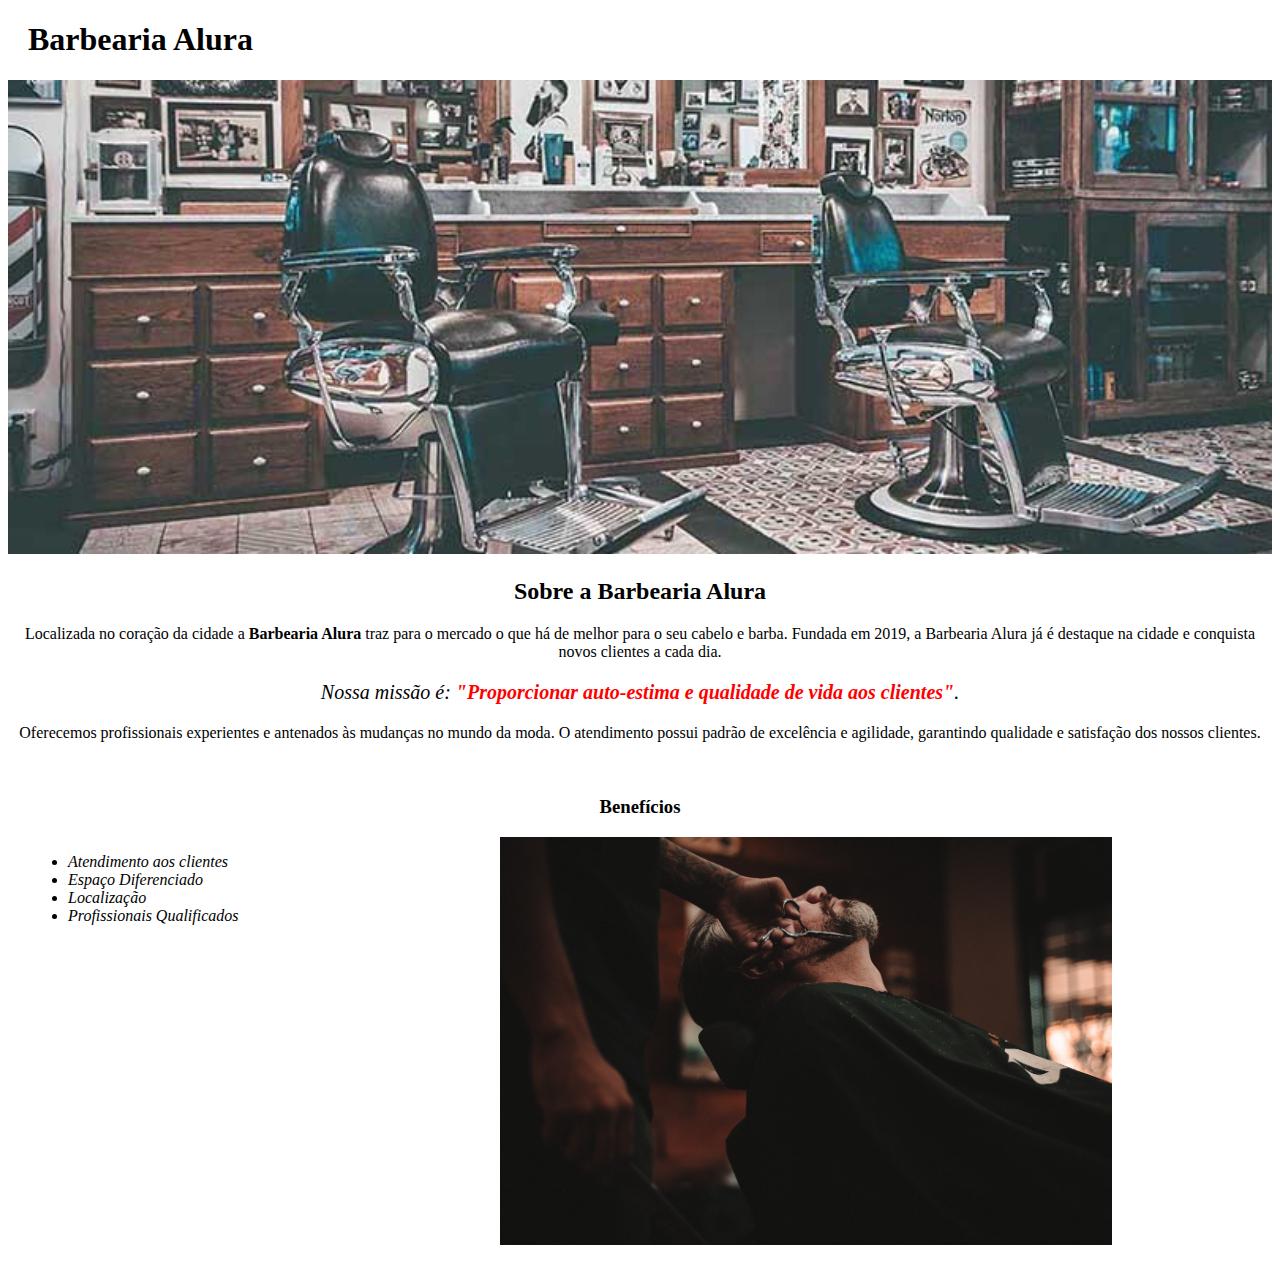
<file: Alura/HTML e CSS 1/index.html>
<!DOCTYPE html>
<html lang="pt-br">
  <head>
    <meta charset="UTF-8" />
    <title>Barbearia Alura</title>
    <link rel="stylesheet" href="./style.css">
  </head>
  <body>
    <header>
      <h1 class="titulo-principal">Barbearia Alura</h1>
    </header>
    <img id="banner" src="./banner.jpg">
    <div class="pincipal">
      <h2 class="titulo-centralizado">Sobre a Barbearia Alura</h2>
      <p>Localizada no coração da cidade a <strong>Barbearia Alura</strong> traz para o mercado o que há de melhor para o seu cabelo e barba. Fundada em 2019, a Barbearia Alura já é destaque na cidade e conquista novos clientes a cada dia.</p>
    
      <p id="missao"><em>Nossa missão é: <strong>"Proporcionar auto-estima e qualidade de vida aos clientes"</strong>.</p></em><!-- a tag em faz o itálico -->
    
      <p>Oferecemos profissionais experientes e antenados às mudanças no mundo da moda. O atendimento possui padrão de excelência e agilidade, garantindo qualidade e satisfação dos nossos clientes.</p>
    </div>
    
    <div class="beneficios">
      <h3 class="titulo-centralizado">Benefícios</h3>
      <ul>
        <li class="itens">Atendimento aos clientes</li>
        <li class="itens">Espaço Diferenciado</li>
        <li class="itens">Localização</li>
        <li class="itens">Profissionais Qualificados</li>
      </ul>

      <img src="./beneficios.jpg" class="imagembeneficios">

    </div>
  </body>


</html>
</file>
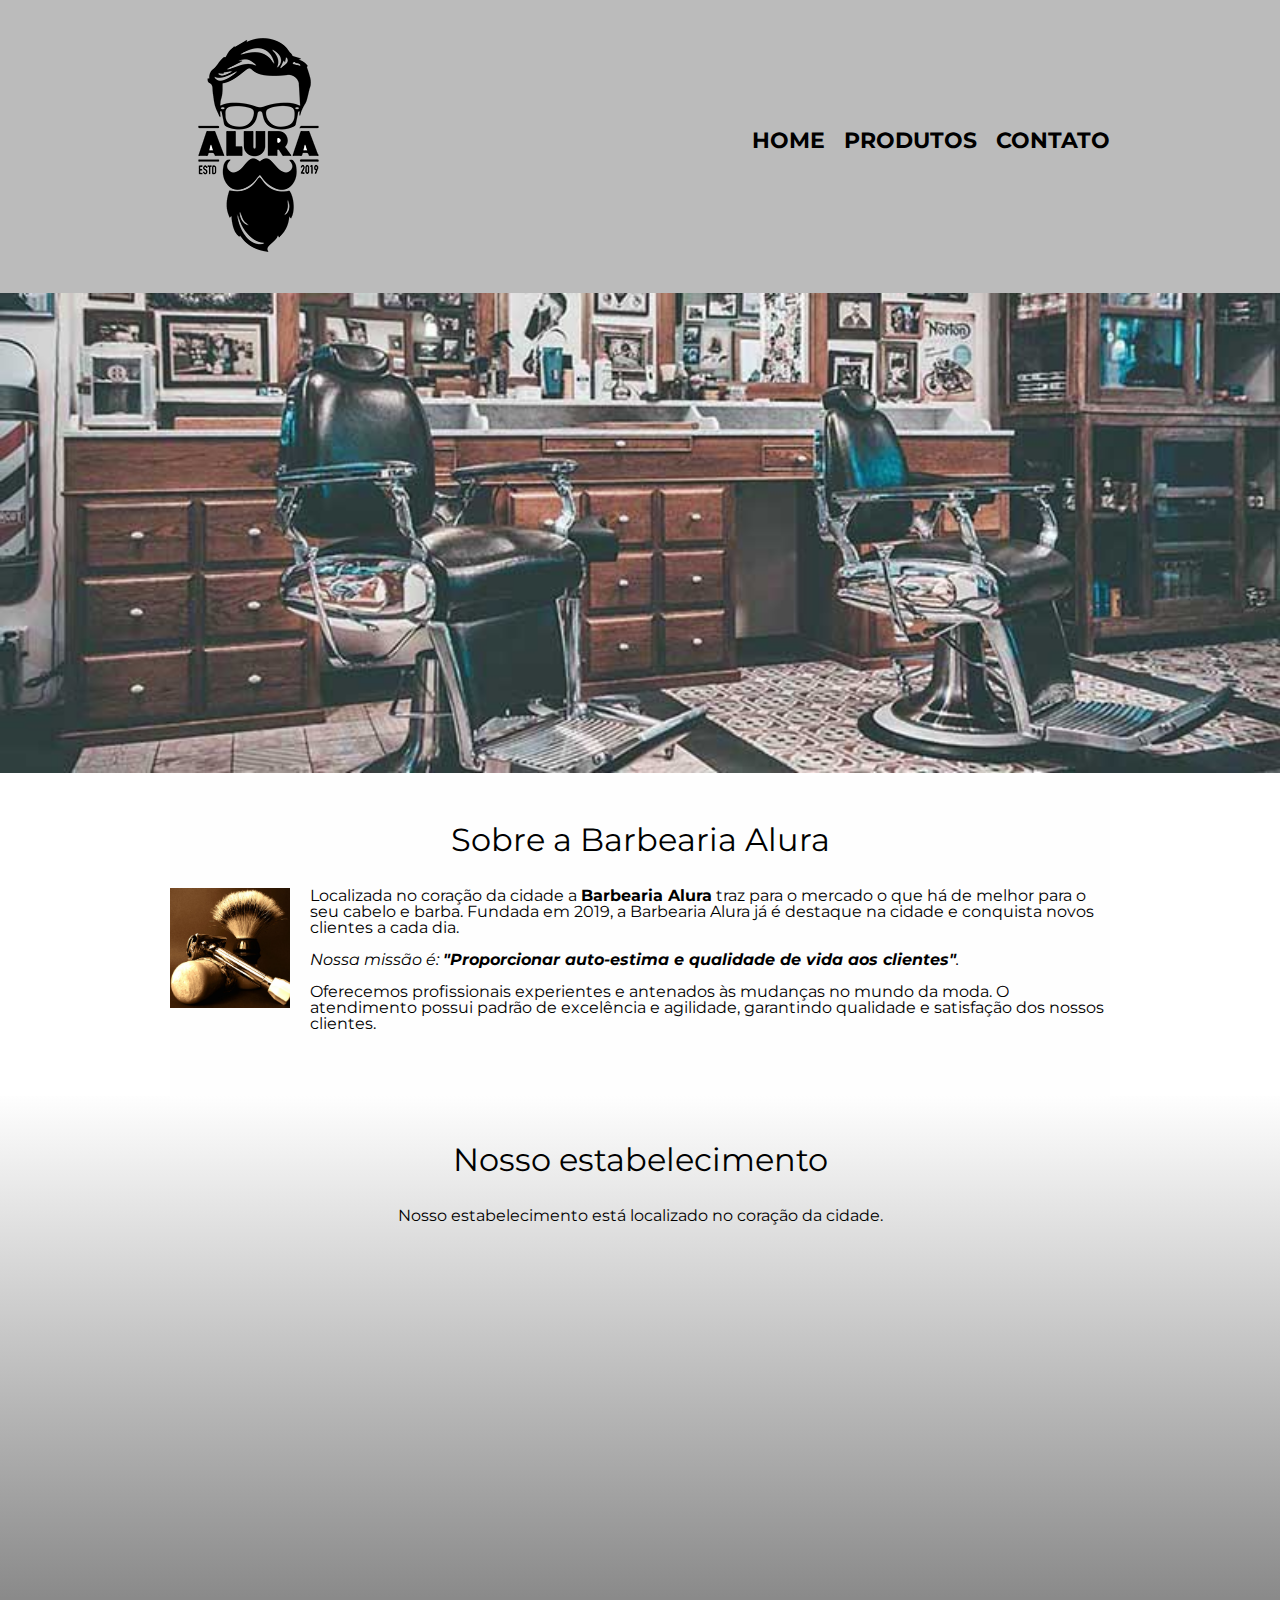
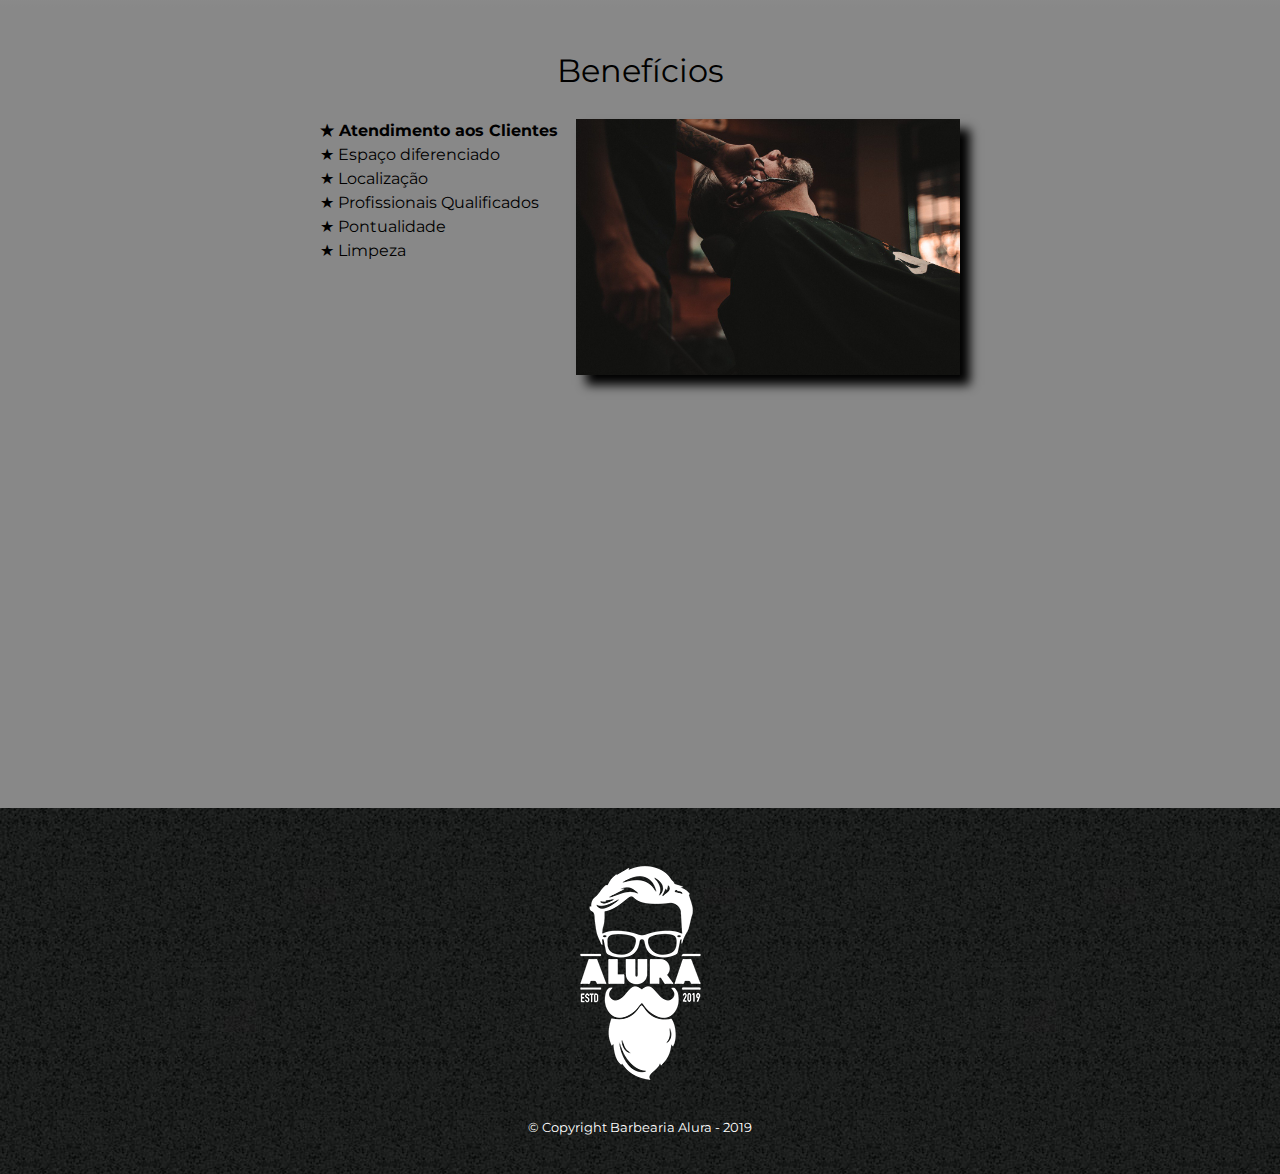
<file: Alura/HTML e CSS 4/html-parte-4-aula-6-completa/index.html>
<!DOCTYPE html>
<html lang="pt-br">
	<head>
		<meta charset="UTF-8">
		<meta name="viewport" content="width=device-width">
		<title>Barbearia Alura</title>

		<link rel="stylesheet" href="reset.css">
		<link rel="stylesheet" href="style.css">
		<link href="https://fonts.googleapis.com/css?family=Montserrat&display=swap" rel="stylesheet">
	</head>

	<body>
		<header>
			<div class="caixa">
				<h1><img src="logo.png"></h1>

				<nav>
					<ul>
						<li><a href="index.html">Home</a></li>
						<li><a href="produtos.html">Produtos</a></li>
						<li><a href="contato.html">Contato</a></li>
					</ul>
				</nav>
			</div>
		</header>

		<img class="banner" src="banner.jpg">

		<main>
			<!-- a seção é uma divisão estrutural e semântica, a div é visual. então: Para um bloco onde o conteúdo tenha o mesmo significado, o mesmo sentido, usamos uma <section>.-->
				<!-- quando falamos de estilo, usa classe, quando falamos de comportamento usamos o id -->
			<section class="principal">
				<h2 class="titulo-principal">Sobre a Barbearia Alura</h2>

				<img class="utensilios" src="utensilios.jpg" alt="Utensilios de um barbeiro.">
		 
				<p>Localizada no coração da cidade a <strong>Barbearia Alura</strong> traz para o mercado o que há de melhor para o seu cabelo e barba. Fundada em 2019, a Barbearia Alura já é destaque na cidade e conquista novos clientes a cada dia.</p>

				<p id="missao"><em>Nossa missão é: <strong>"Proporcionar auto-estima e qualidade de vida aos clientes"</strong>.</em></p> <!-- a tag em faz o itálico -->

				<p>Oferecemos profissionais experientes e antenados às mudanças no mundo da moda. O atendimento possui padrão de excelência e agilidade, garantindo qualidade e satisfação dos nossos clientes.</p>
			</section>

			<section class="mapa">
				<h3 class="titulo-principal">Nosso estabelecimento</h3>
				<p>Nosso estabelecimento está localizado no coração da cidade.</p>

				<div class="mapa-conteudo">
					<iframe src="https://www.google.com/maps/embed?pb=!1m18!1m12!1m3!1d3656.4483278365396!2d-46.63466568562861!3d-23.588249068469487!2m3!1f0!2f0!3f0!3m2!1i1024!2i768!4f13.1!3m3!1m2!1s0x94ce5a2b2ed7f3a1%3A0xab35da2f5ca62674!2sCaelum!5e0!3m2!1spt-BR!2sbr!4v1568814489656!5m2!1spt-BR!2sbr" width="100%" height="300" frameborder="0" style="border:0;" allowfullscreen=""></iframe>
				</div>
			</section>

			<section class="beneficios">
				<h3 class="titulo-principal">Benefícios</h3>
<!-- pra usar o inline block é necessário manter os elementos colados um no outro porque o inline-block interpreta também o espaço que você deixar pra pular uma linha no código  -->
				<div class="conteudo-beneficios">
					<ul class="lista-beneficios">
						<li class="itens">Atendimento aos Clientes</li>
						<li class="itens">Espaço diferenciado</li>
						<li class="itens">Localização</li>
						<li class="itens">Profissionais Qualificados</li>
						<li class="itens">Pontualidade</li>
						<li class="itens">Limpeza</li>
					</ul><img src="beneficios.jpg" class="imagem-beneficios">
				</div>

				<div class="video">
					<iframe width="100%" height="315" src="https://www.youtube.com/embed/wcVVXUV0YUY" frameborder="0" allow="accelerometer; autoplay; encrypted-media; gyroscope; picture-in-picture" allowfullscreen></iframe>
				</div>
			</section>
		</main>

		<footer>
			<img src="logo-branco.png">
			<p class="copyright">&copy; Copyright Barbearia Alura - 2019</p>
		</footer>
	</body>
</html>
</file>
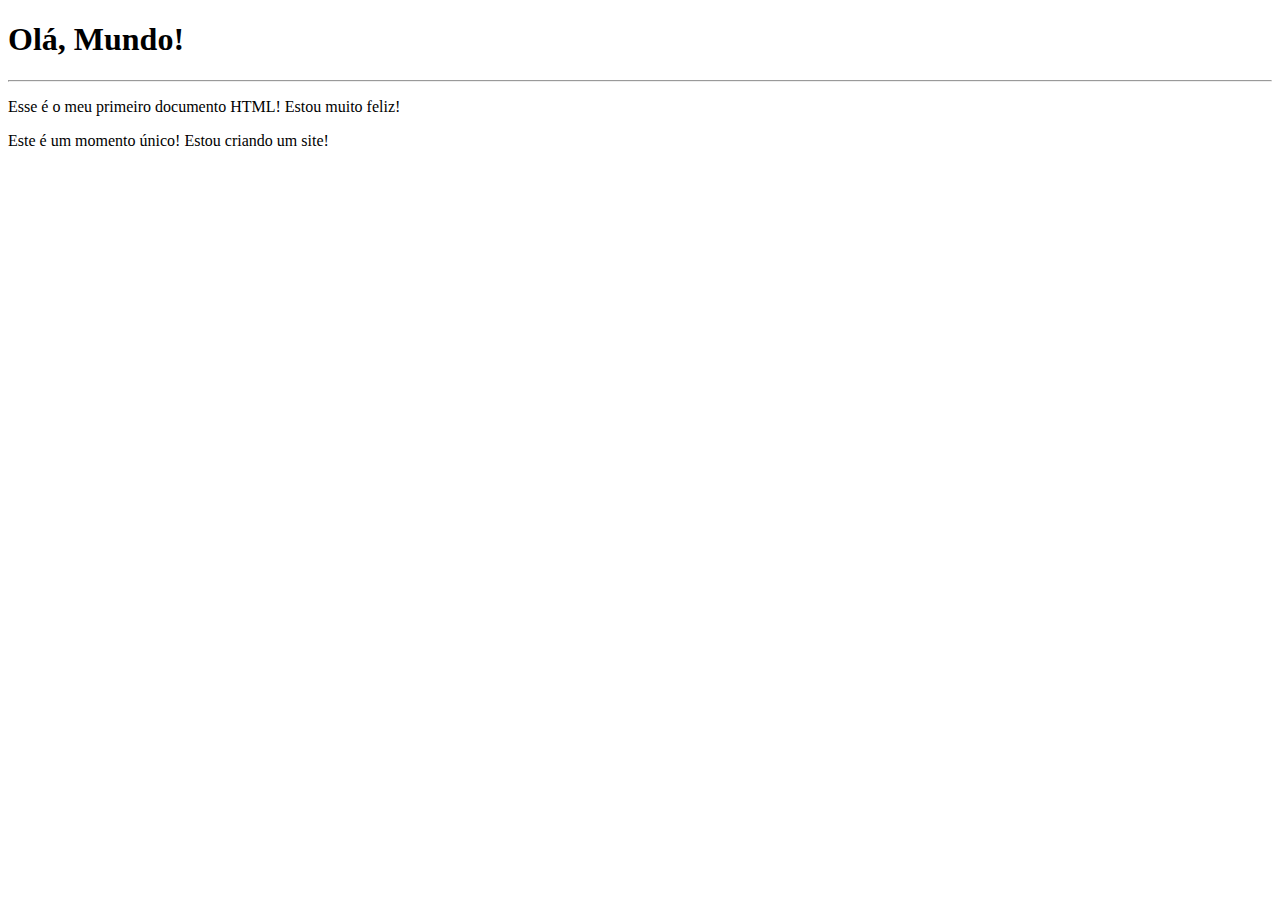
<file: html-css-Repo guanabara/exercicios/modulo-01/ex001/index.html>
<!DOCTYPE html>
<html lang="pt-br">
<head>
    <meta charset="UTF-8">
    <meta name="viewport" content="width=device-width, initial-scale=1.0">
    <title>Meu primeiro exercício</title>
</head>
<body>
    <h1>Olá, Mundo!</h1>
    <hr>
    <p>Esse é o meu primeiro documento HTML! Estou muito feliz!</p>
    <p>Este é um momento único! Estou criando um site!</p>
</body>
</html>
</file>
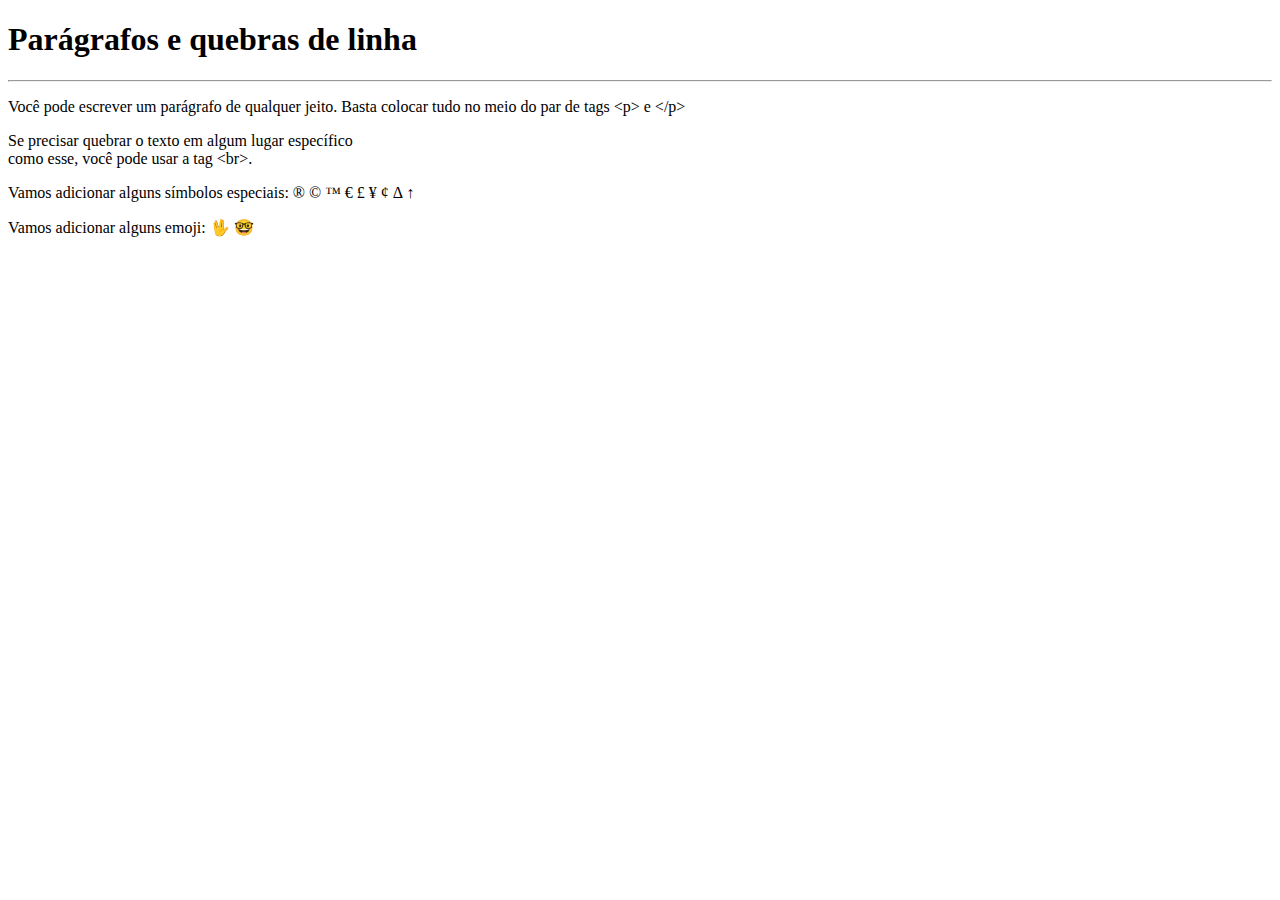
<file: html-css-Repo guanabara/exercicios/modulo-01/ex002/index.html>
<!DOCTYPE html>
<html lang="pt-br">
<head>
    <meta charset="UTF-8">
    <meta name="viewport" content="width=device-width, initial-scale=1.0">
    <title>Parágrafos</title>
</head>
<body>
    <h1>Parágrafos e quebras de linha</h1>
    <hr>
    <p>Você pode escrever
        um parágrafo de 
        qualquer jeito.
        Basta colocar tudo
        no meio do par de tags
        &lt;p&gt; e &lt;/p&gt; <!-- LESS THAN / GREATER THAN -->
    </p>
    <p>Se precisar quebrar
        o texto em algum lugar
        específico <br>como esse,
        você pode usar a tag &lt;br&gt;.
    </p>
    <p>Vamos adicionar alguns símbolos especiais:
        &reg;
        &copy;
        &trade;
        &euro;
        &pound;
        &yen;
        &cent;
        &Delta;
        &uarr;
    </p>
    <p>Vamos adicionar alguns emoji: 
        &#x1F596;
        &#x1F913;
    </p>
</body>
</html>
</file>
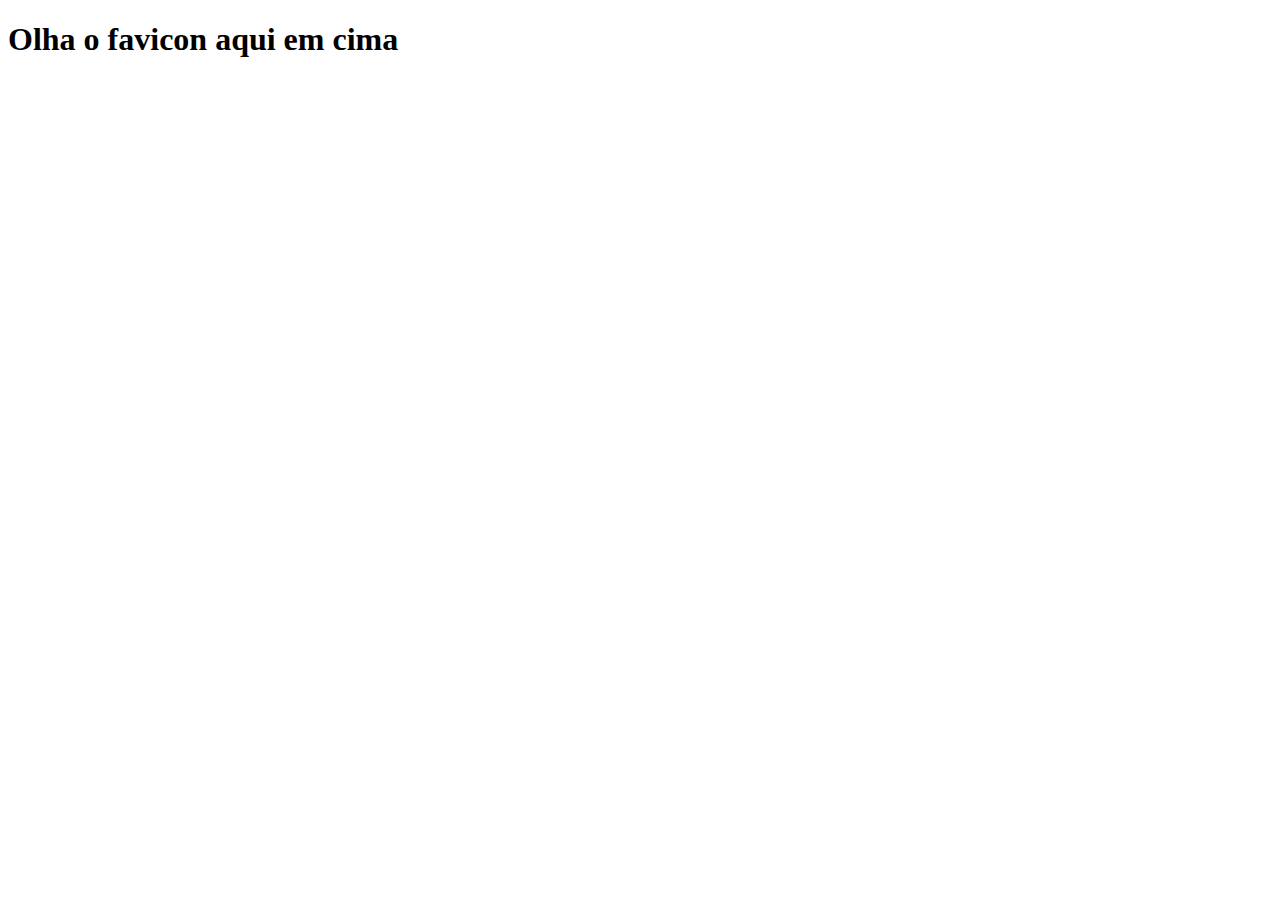
<file: html-css-Repo guanabara/exercicios/modulo-01/ex004/index.html>
<!DOCTYPE html>
<html lang="pt-br">
<head>
    <meta charset="UTF-8">
    <meta name="viewport" content="width=device-width, initial-scale=1.0">
    <link rel="shortcut icon" href="cursoemvideo02.ico" type="image/x-icon">
    <title>Teste de Favicon</title>
</head>
<body>
    <h1>Olha o favicon aqui em cima</h1>
</body>
</html>
</file>
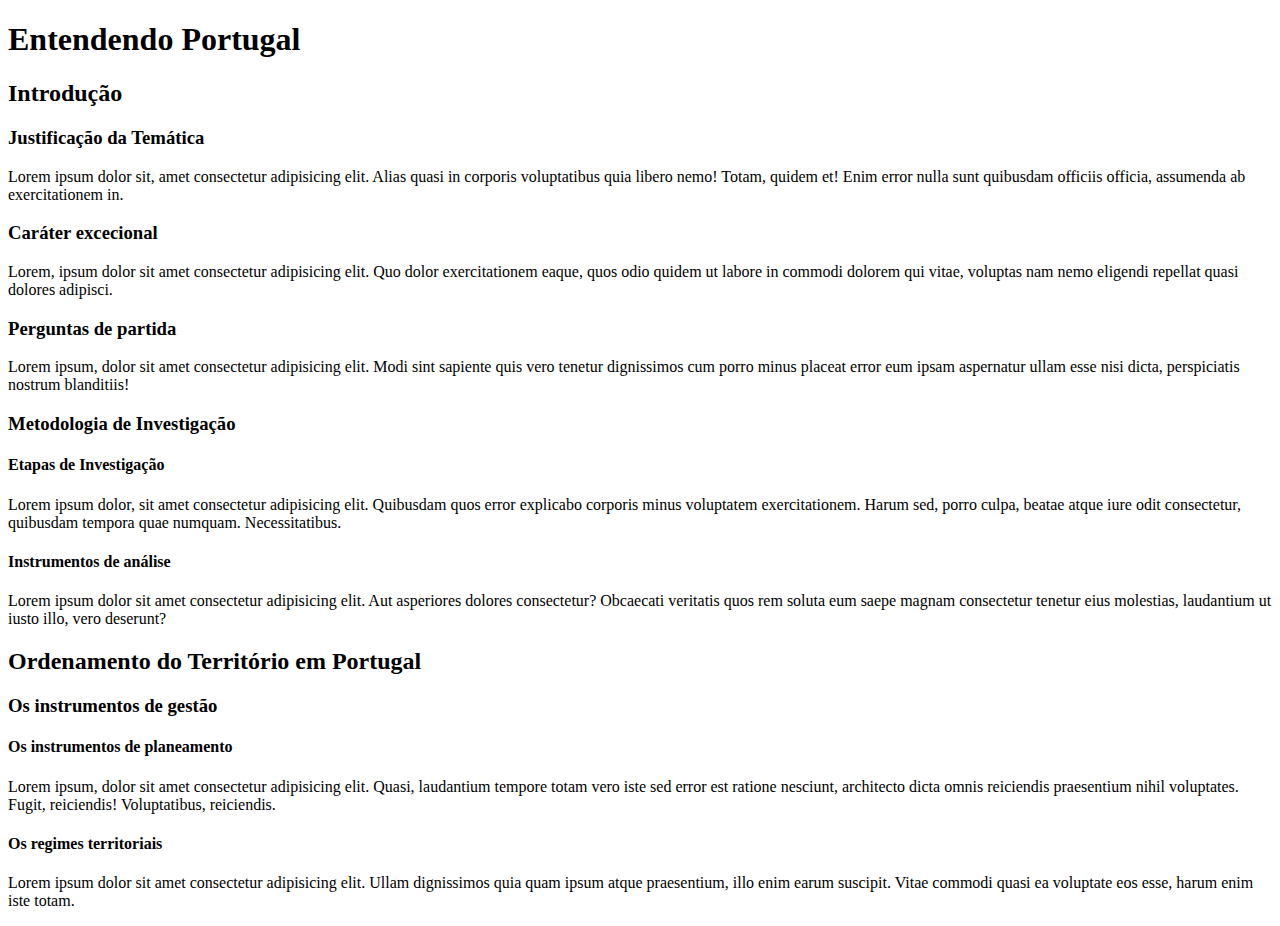
<file: html-css-Repo guanabara/exercicios/modulo-01/ex006/index.html>
<!DOCTYPE html>
<html lang="pt-br">
<head>
    <meta charset="UTF-8">
    <meta name="viewport" content="width=device-width, initial-scale=1.0">
    <link rel="shortcut icon" href="favicon.ico" type="image/x-icon">
    <title>Hierarquia de Títulos</title>
</head>
<body>
    <h1>Entendendo Portugal</h1>
    <h2>Introdução</h2>
    <h3>Justificação da Temática</h3>
    <p>Lorem ipsum dolor sit, amet consectetur adipisicing elit. Alias quasi in corporis voluptatibus quia libero nemo! Totam, quidem et! Enim error nulla sunt quibusdam officiis officia, assumenda ab exercitationem in.</p>
    <h3>Caráter excecional</h3>
    <p>Lorem, ipsum dolor sit amet consectetur adipisicing elit. Quo dolor exercitationem eaque, quos odio quidem ut labore in commodi dolorem qui vitae, voluptas nam nemo eligendi repellat quasi dolores adipisci.</p>
    <h3>Perguntas de partida</h3>
    <p>Lorem ipsum, dolor sit amet consectetur adipisicing elit. Modi sint sapiente quis vero tenetur dignissimos cum porro minus placeat error eum ipsam aspernatur ullam esse nisi dicta, perspiciatis nostrum blanditiis!</p>
    <h3>Metodologia de Investigação</h3>
    <h4>Etapas de Investigação</h4>
    <p>Lorem ipsum dolor, sit amet consectetur adipisicing elit. Quibusdam quos error explicabo corporis minus voluptatem exercitationem. Harum sed, porro culpa, beatae atque iure odit consectetur, quibusdam tempora quae numquam. Necessitatibus.</p>
    <h4>Instrumentos de análise</h4>
    <p>Lorem ipsum dolor sit amet consectetur adipisicing elit. Aut asperiores dolores consectetur? Obcaecati veritatis quos rem soluta eum saepe magnam consectetur tenetur eius molestias, laudantium ut iusto illo, vero deserunt?</p>
    <h2>Ordenamento do Território em Portugal</h2>
    <h3>Os instrumentos de gestão</h3>
    <h4>Os instrumentos de planeamento</h4>
    <p>Lorem ipsum, dolor sit amet consectetur adipisicing elit. Quasi, laudantium tempore totam vero iste sed error est ratione nesciunt, architecto dicta omnis reiciendis praesentium nihil voluptates. Fugit, reiciendis! Voluptatibus, reiciendis.</p>
    <h4>Os regimes territoriais</h4>
    <p>Lorem ipsum dolor sit amet consectetur adipisicing elit. Ullam dignissimos quia quam ipsum atque praesentium, illo enim earum suscipit. Vitae commodi quasi ea voluptate eos esse, harum enim iste totam.</p>
</body>
</html>
</file>
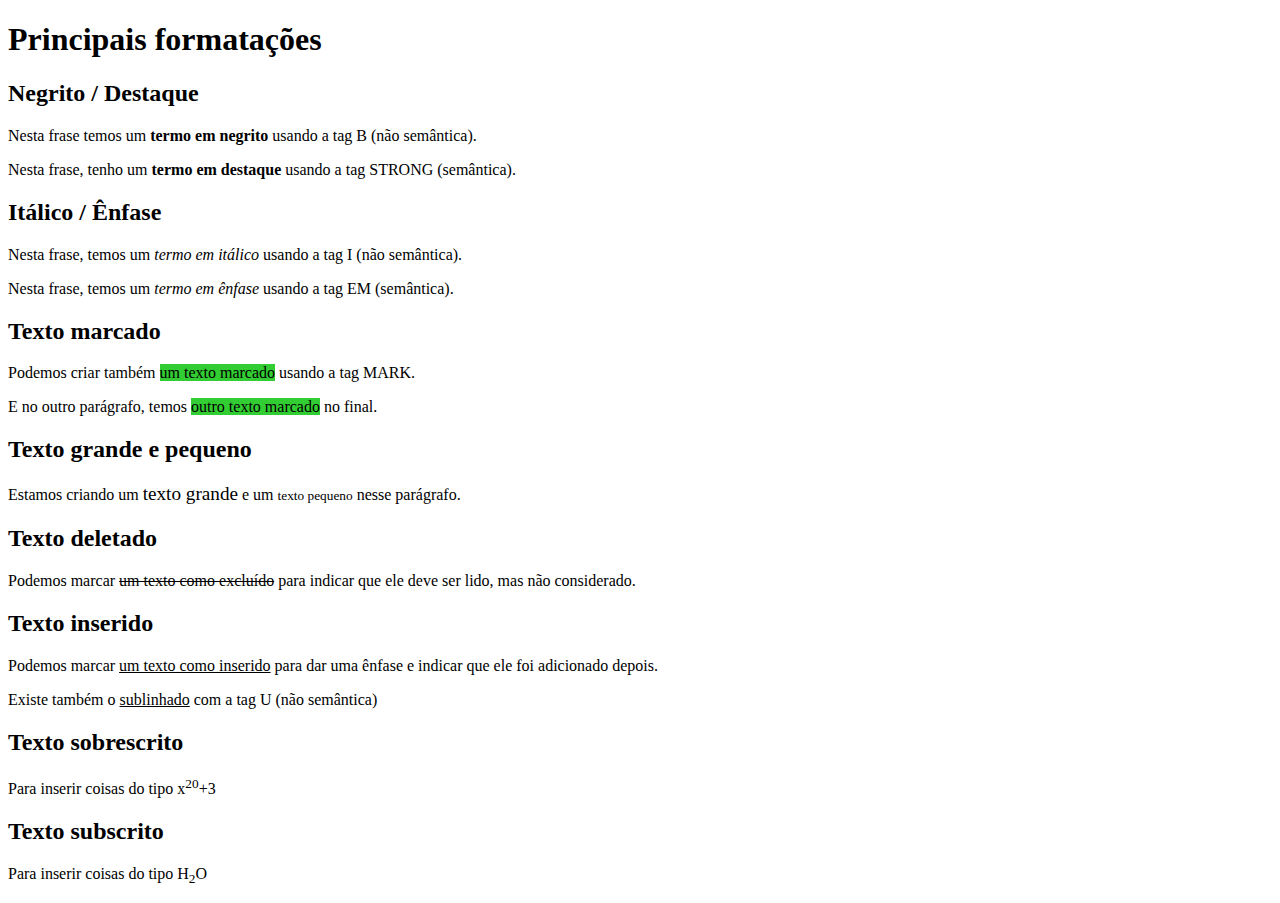
<file: html-css-Repo guanabara/exercicios/modulo-01/ex007/index.html>
<!DOCTYPE html>
<html lang="pt-br">
<head>
    <meta charset="UTF-8">
    <meta name="viewport" content="width=device-width, initial-scale=1.0">
    <title>Formatação de Textos</title>
    <style>
        mark {
            background-color: limegreen;
        }
    </style>
</head>
<body>
    <h1>Principais formatações</h1>
    <h2>Negrito / Destaque</h2>
    <p>Nesta frase temos um <b>termo em negrito</b> usando a tag B (não semântica).</p>
    <p>Nesta frase, tenho um <strong>termo em destaque</strong> usando a tag STRONG (semântica).</p>
    <h2>Itálico / Ênfase</h2>
    <p>Nesta frase, temos um <i>termo em itálico</i> usando a tag I (não semântica).</p>
    <p>Nesta frase, temos um <em>termo em ênfase</em> usando a tag EM (semântica).</p>
    <h2>Texto marcado</h2>
    <p>Podemos criar também <mark>um texto marcado</mark> usando a tag MARK.</p>
    <p>E no outro parágrafo, temos <mark>outro texto marcado</mark> no final.</p>
    <h2>Texto grande e pequeno</h2>
    <p>Estamos criando um <big>texto grande</big> e um <small>texto pequeno</small> nesse parágrafo.</p>
    <h2>Texto deletado</h2>
    <p>Podemos marcar <del>um texto como excluído</del> para indicar que ele deve ser lido, mas não considerado.</p>
    <h2>Texto inserido</h2>
    <p>Podemos marcar <ins>um texto como inserido</ins> para dar uma ênfase e indicar que ele foi adicionado depois.</p>
    <p>Existe também o <u>sublinhado</u> com a tag U (não semântica)</p>
    <h2>Texto sobrescrito</h2>
    <p>Para inserir coisas do tipo x<sup>20</sup>+3</p>
    <h2>Texto subscrito</h2>
    <p>Para inserir coisas do tipo H<sub>2</sub>O</p>
</body>
</html>
</file>
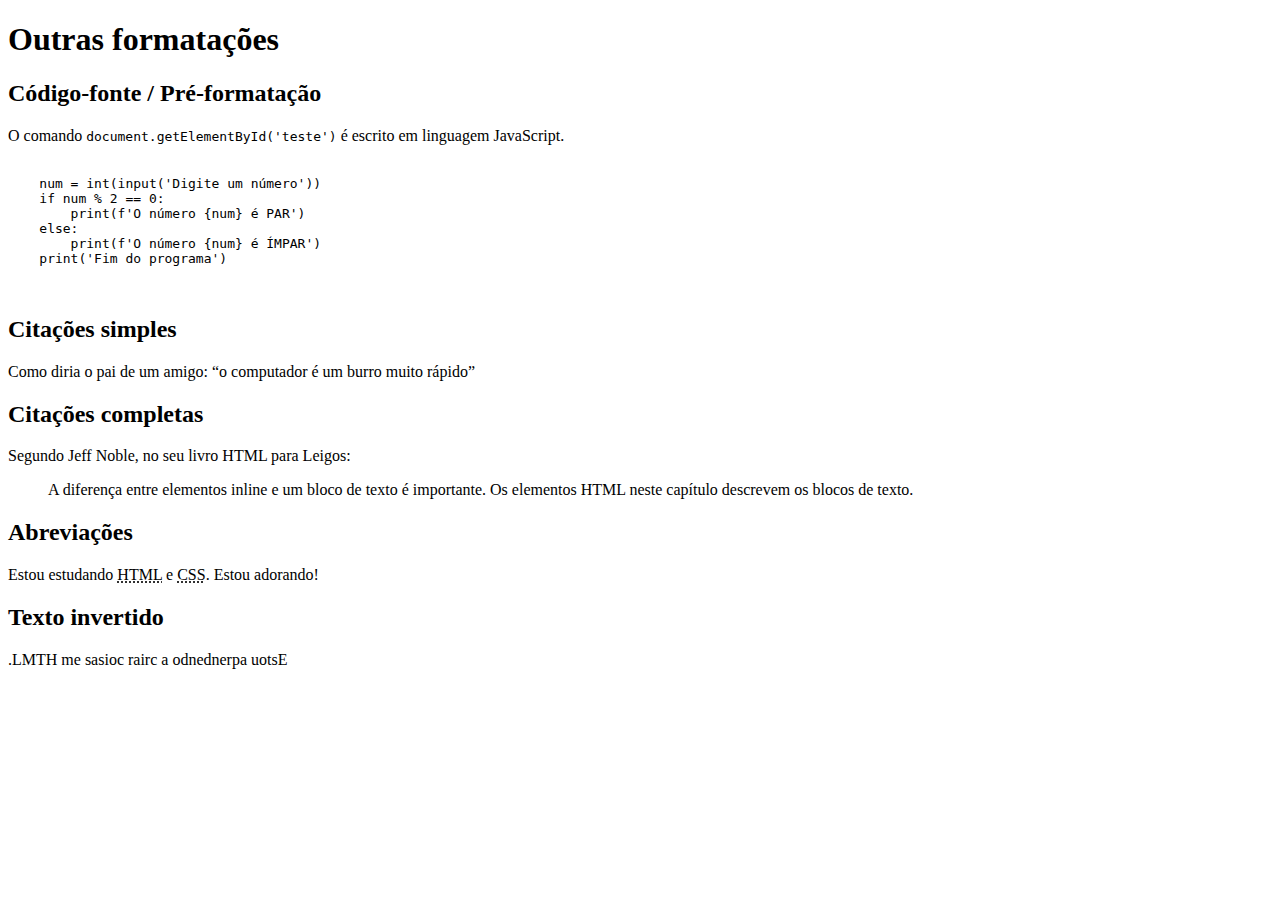
<file: html-css-Repo guanabara/exercicios/modulo-01/ex008/index.html>
<!DOCTYPE html>
<html lang="pt-br">
<head>
    <meta charset="UTF-8">
    <meta name="viewport" content="width=device-width, initial-scale=1.0">
    <title>Outras formatações</title>
</head>
<body>
    <h1>Outras formatações</h1>
    <h2>Código-fonte / Pré-formatação</h2>
    <p>O comando <code>document.getElementById('teste')</code> é escrito em linguagem JavaScript.</p>
    <pre>
        <code>
    num = int(input('Digite um número'))
    if num % 2 == 0:
        print(f'O número {num} é PAR')
    else:
        print(f'O número {num} é ÍMPAR')
    print('Fim do programa')
        </code>
    </pre>
    <h2>Citações simples</h2>
    <p>Como diria o pai de um amigo: <q>o computador é um burro muito rápido</q></p>
    <h2>Citações completas</h2>
    <p>Segundo Jeff Noble, no seu livro HTML para Leigos:</p>
    <blockquote cite="https://books.google.com.br/books?id=E8ZtDwAAQBAJ&pg=PA17&dq=HTML&hl=pt-BR&sa=X&ved=0ahUKEwjH5-PevNboAhVNIbkGHcoxCOgQ6AEIOjAC#v=onepage&q=HTML&f=false">
        A diferença entre elementos inline e um bloco de texto é importante. Os elementos HTML neste capítulo descrevem os blocos de texto.
    </blockquote>
    <h2>Abreviações</h2>
    <p>Estou estudando <abbr title="HyperText Markup Language">HTML</abbr> e <abbr title="Cascading Style Sheets">CSS</abbr>. Estou adorando!</p>
    <h2>Texto invertido</h2>
    <p><bdo dir="rtl">Estou aprendendo a criar coisas em HTML.</bdo></p>
</body>
</html>
</file>
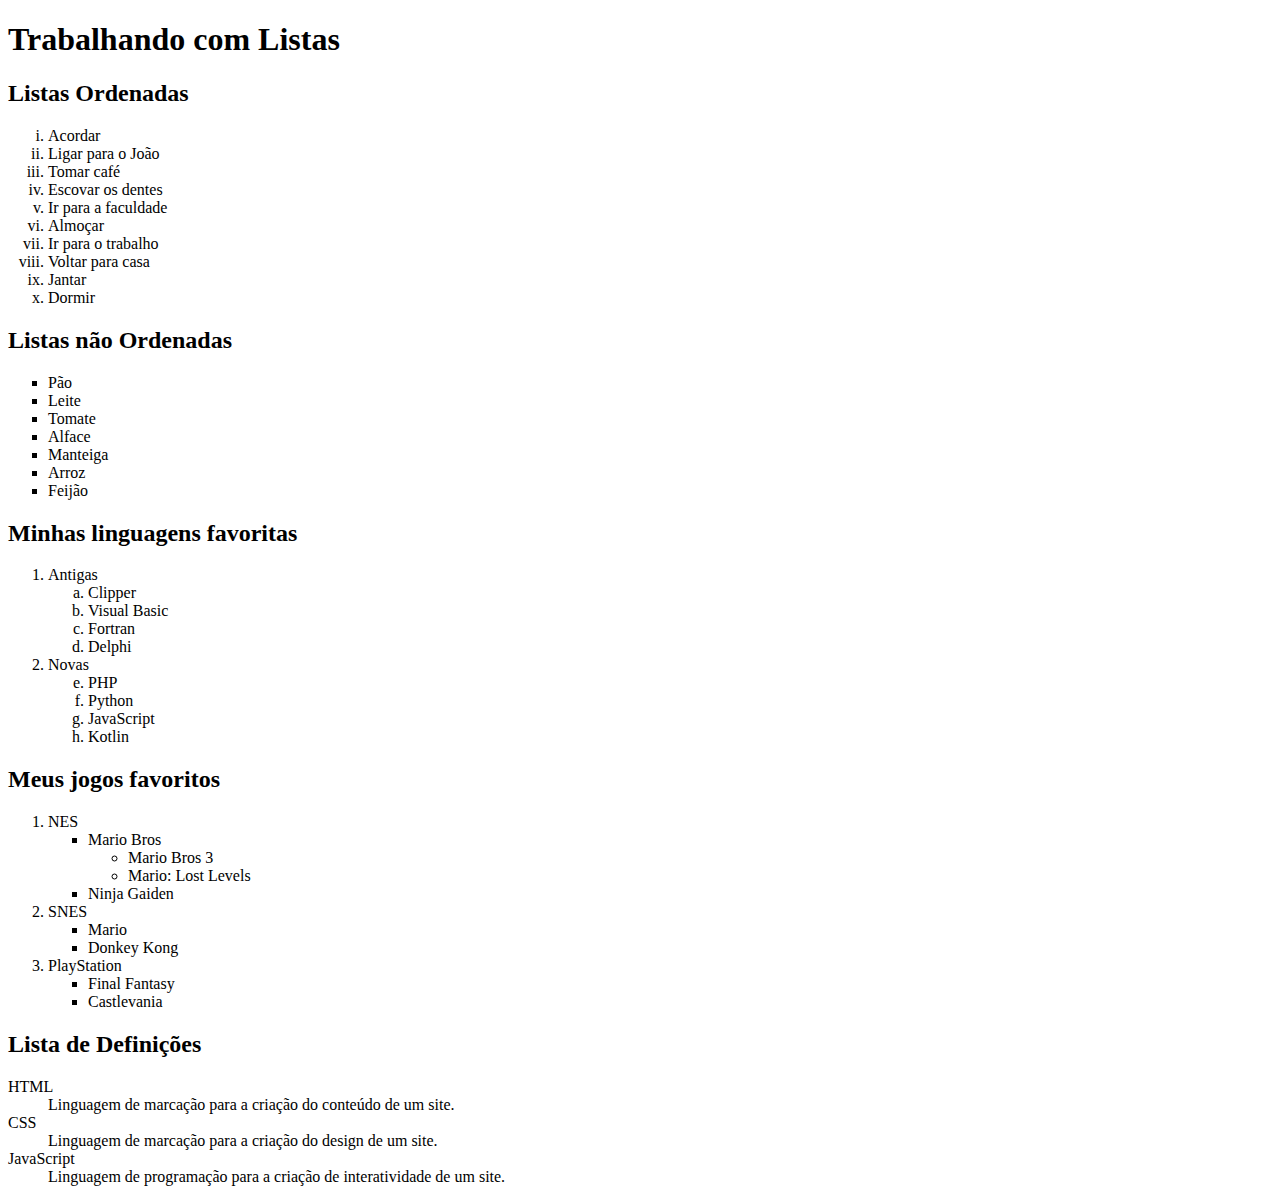
<file: html-css-Repo guanabara/exercicios/modulo-01/ex009/index.html>
<!DOCTYPE html>
<html lang="pt-br">
<head>
    <meta charset="UTF-8">
    <meta name="viewport" content="width=device-width, initial-scale=1.0">
    <title>Listas</title>
</head>
<body>
    <h1>Trabalhando com Listas</h1>
    <h2>Listas Ordenadas</h2>
    <ol type="i"> <!-- 1 A a I i -->
        <li>Acordar</li>
        <li>Ligar para o João</li>
        <li>Tomar café</li>
        <li>Escovar os dentes</li>
        <li>Ir para a faculdade</li>
        <li>Almoçar</li>
        <li>Ir para o trabalho</li>
        <li>Voltar para casa</li>
        <li>Jantar</li>
        <li>Dormir</li>
    </ol>
    <h2>Listas não Ordenadas</h2>
    <ul type="square"> <!-- disc circle square -->
        <li>Pão</li>
        <li>Leite</li>
        <li>Tomate</li>
        <li>Alface</li>
        <li>Manteiga</li>
        <li>Arroz</li>
        <li>Feijão</li>
    </ul>
    <h2>Minhas linguagens favoritas</h2>
    <ol>
        <li>Antigas</li>
        <ol type="a">
            <li>Clipper</li>
            <li>Visual Basic</li>
            <li>Fortran</li>
            <li>Delphi</li>
        </ol>
        <li>Novas</li>
        <ol type="a" start="5">
            <li>PHP</li>
            <li>Python</li>
            <li>JavaScript</li>
            <li>Kotlin</li>
        </ol>
    </ol>
    <h2>Meus jogos favoritos</h2>
    <ol>
        <li>NES</li>
        <ul type="square">
            <li>Mario Bros</li>
            <ul type="circle">
                <li>Mario Bros 3</li>
                <li>Mario: Lost Levels</li>
            </ul>
            <li>Ninja Gaiden</li>
        </ul>
        <li>SNES</li>
        <ul type="square">
            <li>Mario</li>
            <li>Donkey Kong</li>
        </ul>
        <li>PlayStation</li>
        <ul type="square">
            <li>Final Fantasy</li>
            <li>Castlevania</li>
        </ul>
    </ol>
    <h2>Lista de Definições</h2>
    <dl>
        <dt>HTML</dt>
        <dd>Linguagem de marcação para a criação do conteúdo de um site.</dd>
        <dt>CSS</dt>
        <dd>Linguagem de marcação para a criação do design de um site.</dd>
        <dt>JavaScript</dt>
        <dd>Linguagem de programação para a criação de interatividade de um site.</dd>
    </dl>
</body>
</html>
</file>
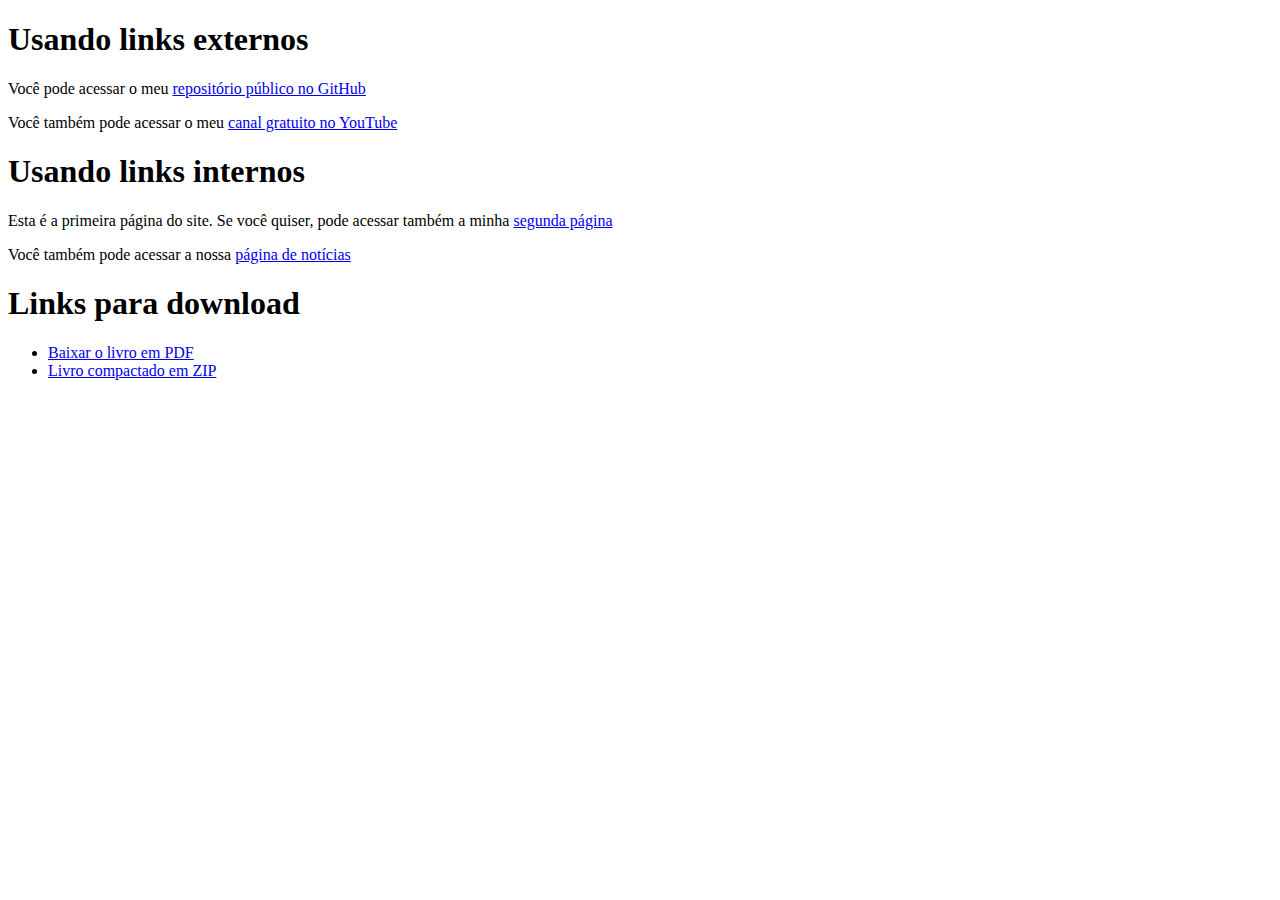
<file: html-css-Repo guanabara/exercicios/modulo-01/ex010/index.html>
<!DOCTYPE html>
<html lang="pt-br">
<head>
    <meta charset="UTF-8">
    <meta name="viewport" content="width=device-width, initial-scale=1.0">
    <title>Trabalhando com links</title>
</head>
<body>
    <h1>Usando links externos</h1>
    <p>Você pode acessar o meu <a href="https://gustavoguanabara.github.io/" target="_blank" rel="external">repositório público no GitHub</a></p>
    <p>Você também pode acessar o meu <a href="https://youtube.com/cursoemvideo/" target="_blank" rel="external">canal gratuito no YouTube</a></p>

    <h1>Usando links internos</h1>
    <p>Esta é a primeira página do site. Se você quiser, pode acessar também a minha <a href="pag002.html" rel="next" target="_self">segunda página</a></p>
    <p>Você também pode acessar a nossa <a href="noticias/pag003.html" rel="next" target="_self">página de notícias</a></p>

    <h1>Links para download</h1>
    <ul>
        <li><a href="livro/meulivro.pdf" download="meulivro.pdf" type="application/pdf">Baixar o livro em PDF</a></li>
        <li><a href="livro/meulivro.zip" download="meulivro.zip" type="application/zip">Livro compactado em ZIP</a></li>
    </ul>
</body>
</html>
</file>
<file: Alura/HTML e CSS 1/style.css>
body {

}

#banner {
  width: 100%;
}

.principal {
  background: #cccccc;
  padding: 30px;
}

.titulo-principal {
  padding-left: 20px;
}

.titulo-centralizado {
  text-align: center;
}

p { 
  text-align: center;

}

#missao {
  font-size: 20px;
}

em strong {
  color: #FF0000;
}

.itens {
  font-style: italic;
}

.beneficios {
  background: #FFFFFF;
  padding: 20px;
}

ul {
  display: inline-block; /* deixa que eu decida a largura do conteúdo mas permite que eu adicione os elementos um ao lado do outro */
  vertical-align: top;
  width: 20%;
  margin-right: 15%;
}

.imagembeneficios {
  width: 50%;
}
</file>
<file: Alura/HTML e CSS 4/html-parte-4-aula-6-completa/style.css>
body {
	font-family: 'Montserrat', sans-serif;
}

header {
	background: #BBBBBB;
	padding: 20px 0;
}

.caixa {
	position: relative;
	width: 940px;
	margin: 0 auto;
	 /* Delegamos para o navegador fazer a conta de calcular a largura que resta, dividir por dois, e adicionar metade em cada um dos lados */
}

nav {
	position: absolute;
	top: 110px;
	right: 0;
}

nav li {
	display: inline;
	margin: 0 0 0 15px;
}

nav a {
	text-transform: uppercase; /* deixando o texto em maiúsculo */
	color: #000000;
	font-weight: bold;
	font-size: 22px;
	text-decoration: none;
}

nav a:hover {
	color: #C78C19;
	text-decoration: underline;
	/* o text-decoretion: underline deixa sublinhado quando clica o mouse em cima */
}

.produtos {
	width: 940px;
	margin: 0 auto;
	padding: 50px 0;
}

.produtos li {
	display: inline-block;
	text-align: center;
	width: 30%;
	vertical-align: top;
	margin: 0 1.5%;
	padding: 30px 20px;
	/* mexxendo com px e % */
	box-sizing: border-box;
	/* isso faz com que os 30% adicionados no width sejam reamente 30% e que os 30px e 20px do padding estajam dentro desses 30%*/

	border: 2px solid #000000;
	border-radius: 10px;
}

.produtos li:hover {
	border-color: #C78C19;
}

.produtos li:active {
	border-color: #088C19;
	/* o active que dizer que quando o elemento for clicado, vai executar essas ações */
}

/* essa descrição abaixo diz que quando o mouse estiver por cima de produtos li, ele vai alterar o h2 */
.produtos li:hover h2 {
	font-size: 34px;
}

.produtos h2 {
	font-size: 30px;
	font-weight: bold;
}

.produto-descricao {
	font-size: 18px;
}

.produto-preco {
	font-size: 22px;
	font-weight: bold;
	margin-top: 10px;
}

footer {
	text-align: center;
	background: url("bg.jpg"); /* colocando uma imagem como fundo */
	padding: 40px 0;
}

.copyright {
	color: #FFFFFF;
	font-size: 13px;
	margin: 20px 0 0;
}



form {
	margin: 40px 0;
}

/* quando usa a vírgula, eu posso selecionar duas propriedades e aplicar a mesma regra para os dois elementos buscados */
form label, form legend {
	display:block; /* coloca cada conteúdo em um linha */
	font-size: 20px;
	margin: 0 0 10px;
}

.input-padrao {
	display: block;
	margin: 0 0 20px;
	padding: 10px 25px;
	width: 50%;
}

.checkbox {
	margin: 20px 0;
}

.enviar {
	width:40%;
	padding: 15px 0;
	background: orange;
	color: white;
	font-weight: bold;
	font-size: 18px;
	border: none;
	border-radius: 5px;
	/* a transição faz om que a mudança não seja instantânea e fique mais suave a transição de uma cor para a outra */
	transition: 1s all;
	cursor: pointer;
}

.enviar:hover {
	background: darkorange;
	/* aumenta o botão em 20% do seu tamanho */
	transform: scale(1.2);
	/* rotaciona o elemento em 70 graus */
	/*transform: rotate(70deg);*/
}


table {
	margin: 20px 0 40px;
}

thead {
	background: #555555;
	color: white;
	font-weight: bold;
}

td, th {
	border: 1px solid #000000;
	padding: 8px 15px;
}


/* css da página inicial */
.banner {
	width:100%;
}

.titulo-principal {
	text-align: center;
	/* 2em significa que a fonte vai ter o dobro do tamanho padrão, se a fonte é 15px, 2em faz com que tenha 30px  */
	font-size: 2em;
	margin: 0 0 1em;
	/* o clear limpa a formatação de elementos que eu não quero que seja influenciado pelo float  */
	clear: left;
}

/* mais opções de css 
/* pegando a primeira letra de uma palavra 
.titulo-principal:first-letter {
	font-weight: bold;
}

/* pegando a primeira linha de uma parágrafo 
p:first-line {
	font-style: italic;
}

/* colocando algo antes e depois do elemento 
.titulo-principal:before {
	content: "["
}

.titulo-principal:after {
	content: "]"
}


pegando o filho direto da tag main (>). ou seja, seleciona o elemento filho a partir do elemento pai
main > p {
	color: red;
}

pegando o elemento irmão de uma tag (+)
img + p {
	
}

pegando todos os elementos que são irmão da tag (~), ou seja todos os elementos que vem depois da tag indicada:

img ~ p {
	aqui pega todos os p que vem após a imagem
}

dá pra juntar:
img > p + h2{
	
}

selecionando todos os elementos que não pertencem ao id indicado

.principal p:not(#missao)

usando o método calc()

width: calc( (100% / 3) - 10px )

*/


.principal {
	padding: 3em 0;
	background: #FEFEFE;
	width: 940px;
	margin: 0 auto;
}

.principal p {
	margin: 0 0 1em;
}

.principal strong {
	font-weight: bold;
}

.principal em {
	font-style: italic;
}

.utensilios {
	width: 120px;
	/* o float faz com que o elemento flutue e o conteúdo a sua volta fique ao redor dele. servem para que o elemento se destaque na tela, deixe de ocupar o espaço em que estava, para que os outros elementos possam se posicionar ao redor dele */
	float: left;
	margin: 0 20px 20px 0;
}

.mapa {
	padding: 3em 0;
	/* usando gradiente de cor. antes da primeira cor pode colocar o grau (45deg) que vocÊ quer que a inclinação comece. pode também escolher uma cor e dizer que ela ocupa 50% do degradê e as outras ocupam o restante */
	background: linear-gradient(#FEFEFE, #888888);
	/* degradê circular:
	 */
	/*background: radial-gradient(#FEFEFE, #888888);*/

}

.mapa-conteudo {
	width: 940px;
	margin: 0 auto;
}

.mapa p {
	margin: 0 0 2em;
	text-align: center;
}

.beneficios {
	padding: 3em 0;
	background: #888888;
}

.conteudo-beneficios {
	width: 640px;
	margin: 0 auto;
}

.lista-beneficios {
	width: 40%;
	display: inline-block;
	vertical-align: top;
}

.itens {
	line-height: 1.5;
}

/* pseudoelementos */
.itens:first-child {
	font-weight: bold;
	/* também poderia usar o :nth-child(2) e colocar o valor (2n) isso faz com que eu pegue só os valores pares. pq ele pega o item 2 e soma mais 2 e aplica as modificações em todos que encontrar */
}

.itens:before {
	content: "\2605  ";
}

.imagem-beneficios {
	width: 60%;
	/* mudando a opacidate e colocando ma transição de 400ms para poder dar um efeito na foto. a opacidade pode ser usada também em cores com o rgba(0,0,0, 0.3) 0.3 de opacidade no preto */
	opacity: 1;
	transition: 400ms;
	/* sombra:
	
	box-shadow(eixo X, eixo y, blur, intensidade da borda (o quanto ela se espalha), cor). 
	posso usar várias sombras é só colocar uma vírgula: box-shadow: 10px 10px 10px 0 #000000, -10px -10px yellow, .....; 
	
	o box-shadow: inset faz uma borda interna. 
	box-shadow: inset 0 0 5px black;
	
	pode usar no texto também:
	text-shadow: 2px 2px red
	*/
	box-shadow: 10px 10px 10px 0 #000000;
}

.imagem-beneficios:hover {
	opacity: 0.3;
}

.video {
	width: 560px;
	margin: 2em auto;
}

/* deixando o site responsivo. aqui está deixando em automático os elementos que estão com largura específica pra que les se adaptem melhor a telas menores.  */
@media screen and (max-width: 480px) {
	.caixa, .principal, .conteudo-beneficios, .mapa-conteudo, .video {
		width: auto;
	}

	h1 {
		text-align: center;
	}

	nav {
		position: static;
	}

	.lista-beneficios, .imagem-beneficios {
		width: 100%;
	}

	
}

/* desafio adaptar a página dos produtos e do contato */
</file>
